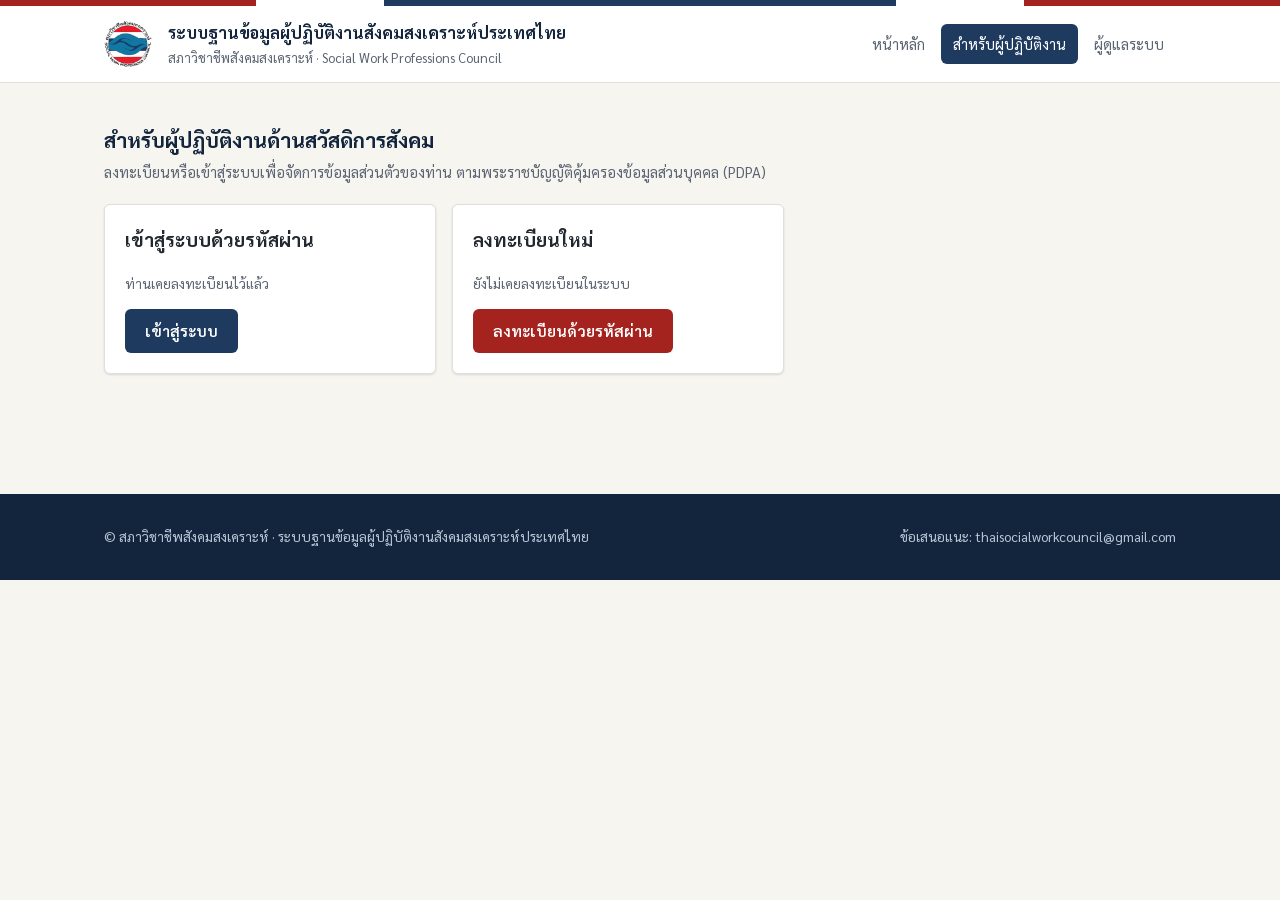
<file: register.html>
<!DOCTYPE html>
<html lang="th">
<head>
<meta charset="UTF-8">
<meta name="viewport" content="width=device-width, initial-scale=1.0">
<title>สำหรับผู้ปฏิบัติงาน — ระบบฐานข้อมูลผู้ปฏิบัติงานสังคมสงเคราะห์ประเทศไทย</title>
<link href="https://fonts.googleapis.com/css2?family=Sarabun:wght@400;600;700&display=swap" rel="stylesheet">
<link rel="stylesheet" href="style.css">
</head>
<body>
<div class="flag-band"></div>
<header class="site-header">
  <div class="header-inner">
    <img class="logo" src="logo.png" alt="ตราสภาวิชาชีพสังคมสงเคราะห์">
    <div class="header-titles">
      <div class="th">ระบบฐานข้อมูลผู้ปฏิบัติงานสังคมสงเคราะห์ประเทศไทย</div>
      <div class="sub">สภาวิชาชีพสังคมสงเคราะห์ · Social Work Professions Council</div>
    </div>
    <nav class="main-nav">
      <a href="index.html">หน้าหลัก</a>
      <a href="register.html" class="active">สำหรับผู้ปฏิบัติงาน</a>
      <a href="admin.html">ผู้ดูแลระบบ</a>
    </nav>
  </div>
</header>

<main>
  <div class="container">

    <!-- ============ GATE: choose login or register ============ -->
    <div id="gateView">
      <h2 class="section-title">สำหรับผู้ปฏิบัติงานด้านสวัสดิการสังคม</h2>
      <p class="section-sub">ลงทะเบียนหรือเข้าสู่ระบบเพื่อจัดการข้อมูลส่วนตัวของท่าน ตามพระราชบัญญัติคุ้มครองข้อมูลส่วนบุคคล (PDPA)</p>
      <div class="card mt-16" id="thaidCard" style="display:none; max-width:680px; border-color:#0b1f38; background:linear-gradient(135deg,#12253d,#1e3a5f); color:#fff;">
        <div class="flex-between" style="flex-wrap:wrap; gap:12px;">
          <div>
            <h3 style="margin:0 0 4px; color:#fff;">เข้าสู่ระบบด้วย ThaiD</h3>
            <p class="text-sm" style="color:#cfdcec; margin:0;">ยืนยันตัวตนด้วยแอปพลิเคชัน ThaiD ของกรมการปกครอง ไม่ต้องจำรหัสผ่าน</p>
          </div>
          <button class="btn" style="background:#fff; color:var(--navy-deep);" id="thaidLoginBtn">เข้าสู่ระบบด้วย ThaiD</button>
        </div>
        <div id="thaidLoginAlert" class="mt-8"></div>
      </div>

      <div class="grid grid-2 mt-16" style="max-width:680px;">
        <div class="card">
          <h3 style="margin-top:0;">เข้าสู่ระบบด้วยรหัสผ่าน</h3>
          <p class="text-soft text-sm">ท่านเคยลงทะเบียนไว้แล้ว</p>
          <button class="btn btn-navy" onclick="showView('loginView')">เข้าสู่ระบบ</button>
        </div>
        <div class="card">
          <h3 style="margin-top:0;">ลงทะเบียนใหม่</h3>
          <p class="text-soft text-sm">ยังไม่เคยลงทะเบียนในระบบ<span id="thaidRegisterHint" style="display:none;"> (หรือใช้ปุ่ม ThaiD ด้านบนเพื่อลงทะเบียนอัตโนมัติ)</span></p>
          <button class="btn btn-primary" onclick="showView('registerView')">ลงทะเบียนด้วยรหัสผ่าน</button>
        </div>
      </div>
    </div>

    <!-- ============ LOGIN ============ -->
    <div id="loginView" style="display:none;">
      <div class="auth-shell" style="min-height:auto; padding:20px 0;">
        <div class="auth-card">
          <h2>เข้าสู่ระบบ</h2>
          <div id="loginAlert"></div>
          <div class="field">
            <label>เลขบัตรประชาชน</label>
            <input type="text" id="loginNationalId" maxlength="13" placeholder="เลขบัตรประชาชน 13 หลัก">
          </div>
          <div class="field">
            <label>รหัสผ่าน</label>
            <input type="password" id="loginPassword">
          </div>
          <button class="btn btn-navy" style="width:100%;" id="loginBtn">เข้าสู่ระบบ</button>
          <p class="text-sm text-center mt-16"><a href="#" onclick="showView('gateView'); return false;">← กลับ</a></p>
        </div>
      </div>
    </div>

    <!-- ============ REGISTER ============ -->
    <div id="registerView" style="display:none;">
      <h2 class="section-title">ลงทะเบียนผู้ปฏิบัติงาน</h2>
      <p class="section-sub">กรอกข้อมูลให้ครบถ้วน ท่านสามารถแก้ไขข้อมูลบางส่วนได้เองภายหลังจากเข้าสู่ระบบ</p>
      <div id="registerAlert"></div>

      <div class="pdpa-consent-card">
        <div class="flex gap-12" style="align-items:flex-start;">
          <span class="pdpa-icon">🔒</span>
          <div>
            <h3 style="margin:0 0 4px; color:var(--navy-deep);">ความเป็นส่วนตัวของข้อมูล (PDPA)</h3>
            <p class="text-sm text-soft" style="margin:0;">
              สภาวิชาชีพสังคมสงเคราะห์เก็บรวบรวมและใช้ข้อมูลของท่านเพื่อจัดทำฐานข้อมูลผู้ประกอบวิชาชีพและกำกับดูแลมาตรฐานวิชาชีพ
              <button type="button" class="pdpa-link-btn" onclick="openPdpaModal()">อ่านประกาศฉบับเต็ม</button>
            </p>
          </div>
        </div>
      </div>

      <form id="registerForm" class="card mt-16">
        <label class="text-sm flex gap-8" style="align-items:flex-start; background:#f7f5f0; padding:12px; border-radius:6px; border:1px solid var(--gold);">
          <input type="checkbox" id="registerPdpaConsent" required style="margin-top:3px;">
          <span>ข้าพเจ้าได้อ่านและยินยอมให้สภาวิชาชีพสังคมสงเคราะห์เก็บรวบรวม ใช้ และเปิดเผยข้อมูลส่วนบุคคลของข้าพเจ้าตาม<button type="button" class="pdpa-link-btn" onclick="openPdpaModal()">ประกาศความเป็นส่วนตัว</button> *</span>
        </label>

        <h3 class="mt-24">1. ข้อมูลบุคคล</h3>
        <div class="form-grid">
          <div class="field"><label>คำนำหน้า *</label>
            <select name="Prefix" id="prefixSelect" required>
              <option value="นาย">นาย</option><option value="นาง">นาง</option><option value="นางสาว">นางสาว</option><option value="อื่นๆ">อื่นๆ</option>
            </select>
            <input type="text" id="prefixOther" placeholder="โปรดระบุคำนำหน้า" style="display:none; margin-top:8px;">
          </div>
          <div class="field"><label>เลขบัตรประชาชน * (13 หลัก)</label><input type="text" name="NationalID" id="regNationalId" maxlength="13" required></div>
          <div class="field"><label>เลขที่สมาชิก หรือ เลขที่ใบอนุญาต (ใช้ยืนยันตัวตน)</label><input type="text" id="regClaimCode" autocomplete="off" placeholder="กรอกเฉพาะหากท่านเคยมีข้อมูลกับสภาฯ แล้ว">
            <span class="text-sm text-soft">ถ้าสภาฯ มีข้อมูลของท่านอยู่แล้ว ต้องกรอกเลขนี้เพื่อยืนยันตัวตนก่อนดึงข้อมูลหรือรับสิทธิ์บัญชี</span></div>
          <div class="field"><label>ชื่อ *</label><input type="text" name="FirstName" required></div>
          <div class="field"><label>นามสกุล *</label><input type="text" name="LastName" required></div>
          <div class="field"><label>เบอร์โทรศัพท์ *</label><input type="tel" name="Phone" required></div>
          <div class="field"><label>อีเมล</label><input type="email" name="Email"></div>
          <div class="field"><label>สถานะการปฏิบัติงาน *</label>
            <select name="PracticeStatus" id="practiceStatusSelect" required>
              <option value="กำลังปฏิบัติงาน">กำลังปฏิบัติงาน</option>
              <option value="หยุดปฏิบัติงานชั่วคราว">หยุดปฏิบัติงานชั่วคราว</option>
              <option value="เกษียณอายุ">เกษียณอายุ</option>
              <option value="ไม่ได้ปฏิบัติงานในสายวิชาชีพ">ไม่ได้ปฏิบัติงานในสายวิชาชีพ</option>
              <option value="อื่นๆ">อื่นๆ</option>
            </select>
            <input type="text" id="practiceStatusOther" placeholder="โปรดระบุสถานะการปฏิบัติงาน" style="display:none; margin-top:8px;">
          </div>
        </div>

        <h3 class="flex-between" style="align-items:center;">
          <span>2. ที่อยู่</span>
          <button type="button" class="btn btn-outline btn-sm pull-council-btn" data-section="address">ดึงข้อมูลจากสภาฯ</button>
        </h3>
        <p class="text-sm text-soft" style="margin-top:-8px;">กรอกเลขบัตรประชาชนในข้อ 1 ก่อน แล้วกดปุ่มด้านบนเพื่อดึงที่อยู่ที่เคยลงทะเบียนไว้กับสภาฯ (ถ้ามี)</p>

        <h4>ที่อยู่ตามทะเบียนบ้าน</h4>
        <div class="form-grid">
          <div class="field"><label>บ้านเลขที่</label><input type="text" name="House_No"></div>
          <div class="field"><label>หมู่บ้าน</label><input type="text" name="House_Village"></div>
          <div class="field"><label>อาคาร/ชั้น</label><input type="text" name="House_Building"></div>
          <div class="field"><label>ซอย</label><input type="text" name="House_Soi"></div>
          <div class="field"><label>ถนน</label><input type="text" name="House_Road"></div>
        </div>
        <div class="form-grid">
          <div class="field"><label>จังหวัด *</label><select name="House_Province" class="addr-province" data-group="House" required><option value="">เลือกจังหวัด</option></select></div>
          <div class="field"><label>อำเภอ/เขต *</label><select name="House_District" class="addr-district" data-group="House" required><option value="">เลือกจังหวัดก่อน</option></select></div>
          <div class="field"><label>ตำบล/แขวง *</label><select name="House_Subdistrict" class="addr-subdistrict" data-group="House" required><option value="">เลือกอำเภอก่อน</option></select></div>
          <div class="field"><label>รหัสไปรษณีย์</label><input type="text" name="House_Zipcode" class="addr-zipcode" data-group="House" readonly></div>
        </div>

        <h4>
          ที่อยู่ปัจจุบัน
          <label class="text-sm text-soft" style="font-weight:400; margin-left:12px;">
            <input type="checkbox" id="sameAsHouse"> ใช้ที่อยู่เดียวกับทะเบียนบ้าน
          </label>
        </h4>
        <div class="form-grid">
          <div class="field"><label>บ้านเลขที่</label><input type="text" name="Current_No"></div>
          <div class="field"><label>หมู่บ้าน</label><input type="text" name="Current_Village"></div>
          <div class="field"><label>อาคาร/ชั้น</label><input type="text" name="Current_Building"></div>
          <div class="field"><label>ซอย</label><input type="text" name="Current_Soi"></div>
          <div class="field"><label>ถนน</label><input type="text" name="Current_Road"></div>
        </div>
        <div class="form-grid">
          <div class="field"><label>จังหวัด *</label><select name="Current_Province" class="addr-province" data-group="Current" required><option value="">เลือกจังหวัด</option></select></div>
          <div class="field"><label>อำเภอ/เขต *</label><select name="Current_District" class="addr-district" data-group="Current" required><option value="">เลือกจังหวัดก่อน</option></select></div>
          <div class="field"><label>ตำบล/แขวง *</label><select name="Current_Subdistrict" class="addr-subdistrict" data-group="Current" required><option value="">เลือกอำเภอก่อน</option></select></div>
          <div class="field"><label>รหัสไปรษณีย์</label><input type="text" name="Current_Zipcode" class="addr-zipcode" data-group="Current" readonly></div>
        </div>

        <h3 class="flex-between" style="align-items:center;">
          <span>3. วุฒิการศึกษา</span>
          <button type="button" class="btn btn-outline btn-sm pull-council-btn" data-section="education">ดึงข้อมูลจากสภาฯ</button>
        </h3>
        <p class="text-sm text-soft" style="margin-top:-8px;">เพิ่มได้มากกว่า 1 วุฒิ (เช่น ปริญญาตรีและปริญญาโท)</p>
        <datalist id="universityListReg"></datalist>
        <div id="educationRows"></div>
        <button type="button" class="btn btn-ghost btn-sm" id="addEducationRow">+ เพิ่มวุฒิการศึกษา</button>

        <h3 class="flex-between" style="align-items:center;">
          <span>4. การทำงาน/หน่วยงาน/ตำแหน่ง</span>
          <button type="button" class="btn btn-outline btn-sm pull-council-btn" data-section="work">ดึงข้อมูลจากสภาฯ</button>
        </h3>
        <div class="form-grid">
          <div class="field"><label>ประเภทตำแหน่งงาน *</label>
            <select name="PositionType" id="positionTypeSelect" required>
              <option value="นักสังคมสงเคราะห์">นักสังคมสงเคราะห์</option>
              <option value="ผู้ช่วยนักสังคมสงเคราะห์">ผู้ช่วยนักสังคมสงเคราะห์</option>
              <option value="นักพัฒนาสังคม">นักพัฒนาสังคม</option>
              <option value="นักพัฒนาชุมชน">นักพัฒนาชุมชน</option>
              <option value="อื่นๆ">อื่นๆ</option>
            </select>
            <input type="text" id="positionTypeOther" placeholder="โปรดระบุประเภทตำแหน่งงาน" style="display:none; margin-top:8px;">
          </div>
          <div class="field"><label>ระดับตำแหน่ง</label>
            <select name="PositionLevel" id="positionLevelSelect">
              <option value="">ไม่ระบุ</option>
              <option value="ปฏิบัติการ">ปฏิบัติการ</option>
              <option value="ชำนาญการ">ชำนาญการ</option>
              <option value="ชำนาญการพิเศษ">ชำนาญการพิเศษ</option>
              <option value="เชี่ยวชาญ">เชี่ยวชาญ</option>
              <option value="ผู้ทรงคุณวุฒิ">ผู้ทรงคุณวุฒิ</option>
            </select>
          </div>
          <div class="field"><label>สังกัด</label>
            <select name="Sangkad" class="agency-sangkad" required><option value="">เลือกสังกัด</option></select>
          </div>
          <div class="field"><label>กรม *</label>
            <select name="Department" class="agency-department" required><option value="">เลือกสังกัดก่อน</option></select>
            <input type="text" id="departmentOther" class="department-other" placeholder="โปรดระบุชื่อกรม" style="display:none; margin-top:8px;">
          </div>
          <div class="field"><label>ประเภทหน่วยงาน</label>
            <select name="AgencyType" class="agency-type"><option value="ภาครัฐ">ภาครัฐ</option><option value="ท้องถิ่น">ท้องถิ่น</option><option value="เอกชน">เอกชน</option><option value="NGO">NGO</option><option value="อื่นๆ">อื่นๆ</option></select>
          </div>
          <div class="field" style="grid-column:1 / -1;"><label>ชื่อหน่วยงานที่ปฏิบัติงาน *</label>
            <input type="text" name="AgencyName" required placeholder="เช่น สำนักงานพัฒนาสังคมและความมั่นคงของมนุษย์จังหวัดเชียงใหม่ / โรงพยาบาลเชียงใหม่">
          </div>
        </div>

        <h4>
          ที่ทำงาน
          <label class="text-sm text-soft" style="font-weight:400; margin-left:12px;">
            <input type="checkbox" id="sameAsCurrentWork"> ใช้ที่อยู่เดียวกับที่อยู่ปัจจุบัน
          </label>
        </h4>
        <div class="form-grid">
          <div class="field"><label>บ้านเลขที่</label><input type="text" name="Work_No"></div>
          <div class="field"><label>หมู่บ้าน</label><input type="text" name="Work_Village"></div>
          <div class="field"><label>อาคาร/ชั้น</label><input type="text" name="Work_Building"></div>
          <div class="field"><label>ซอย</label><input type="text" name="Work_Soi"></div>
          <div class="field"><label>ถนน</label><input type="text" name="Work_Road"></div>
        </div>
        <div class="form-grid">
          <div class="field"><label>จังหวัด</label><select name="Work_Province" class="addr-province" data-group="Work"><option value="">เลือกจังหวัด</option></select></div>
          <div class="field"><label>อำเภอ/เขต</label><select name="Work_District" class="addr-district" data-group="Work"><option value="">เลือกจังหวัดก่อน</option></select></div>
          <div class="field"><label>ตำบล/แขวง</label><select name="Work_Subdistrict" class="addr-subdistrict" data-group="Work"><option value="">เลือกอำเภอก่อน</option></select></div>
          <div class="field"><label>รหัสไปรษณีย์</label><input type="text" name="Work_Zipcode" class="addr-zipcode" data-group="Work" readonly></div>
        </div>

        <h4 class="flex-between" style="align-items:center;">
          <span>ประวัติการทำงาน (หน่วยงาน/ตำแหน่ง ตามช่วงเวลา)</span>
          <button type="button" class="btn btn-ghost btn-sm" id="addWorkHistoryRow">+ เพิ่มประวัติการทำงาน</button>
        </h4>
        <div id="workHistoryRows"></div>

        <h3 class="flex-between" style="align-items:center;">
          <span>5. สมาชิกภาพสภาวิชาชีพฯ</span>
          <button type="button" class="btn btn-outline btn-sm pull-council-btn" data-section="membership">ดึงข้อมูลจากสภาฯ</button>
        </h3>
        <p class="text-sm text-soft" style="margin-top:-8px;">ข้อมูลส่วนนี้ออกโดยสภาฯ — หากท่านเป็นสมาชิกอยู่แล้ว ให้กดปุ่มด้านบนเพื่อดึงข้อมูล หากยังไม่เป็นสมาชิกสามารถเว้นว่างไว้ได้</p>
        <div class="form-grid">
          <div class="field"><label>เลขที่สมาชิก</label><input type="text" name="MembershipNumber"></div>
          <div class="field"><label>ประเภทสมาชิก</label><input type="text" name="MembershipType" placeholder="เช่น สามัญ, สมทบ"></div>
          <div class="field"><label>วันที่ออกบัตร</label><input type="date" name="MembershipIssueDate"></div>
          <div class="field"><label>วันที่หมดอายุ</label><input type="date" name="MembershipExpireDate"></div>
          <div class="field"><label>สถานะสมาชิก</label>
            <select name="MembershipStatus"><option value="none">ยังไม่เป็นสมาชิก</option><option value="active">ปกติ</option><option value="ended">สิ้นสุด</option></select>
          </div>
        </div>

        <h3 class="flex-between" style="align-items:center;">
          <span>6. ใบอนุญาตประกอบวิชาชีพ</span>
          <button type="button" class="btn btn-outline btn-sm pull-council-btn" data-section="license">ดึงข้อมูลจากสภาฯ</button>
        </h3>
        <p class="text-sm text-soft" style="margin-top:-8px;">ข้อมูลส่วนนี้ออกโดยสภาฯ — หากท่านมีใบอนุญาตอยู่แล้ว ให้กดปุ่มด้านบนเพื่อดึงข้อมูล หากยังไม่มีสามารถเว้นว่างไว้ได้</p>
        <div class="form-grid">
          <div class="field"><label>เลขที่ใบอนุญาต</label><input type="text" name="LicenseNumber"></div>
          <div class="field"><label>วันที่รับใบอนุญาต</label><input type="date" name="LicenseIssueDate"></div>
          <div class="field"><label>วันที่ใบอนุญาตหมดอายุ</label><input type="date" name="LicenseExpireDate"></div>
        </div>

        <h3 class="flex-between" style="align-items:center;">
          <span>7. ความเชี่ยวชาญ</span>
          <button type="button" class="btn btn-outline btn-sm pull-council-btn" data-section="specialization">ดึงข้อมูลจากสภาฯ</button>
        </h3>
        <div class="form-grid">
          <div class="field" style="grid-column:1 / -1;"><label>สาขา/ด้านความเชี่ยวชาญ (คั่นด้วยจุลภาค)</label><input type="text" name="Specializations" placeholder="เช่น เด็กและครอบครัว, ผู้สูงอายุ, ผู้พิการ, กระบวนการยุติธรรม, สุขภาพ"></div>
        </div>

        <h3>ตั้งรหัสผ่านสำหรับเข้าสู่ระบบ</h3>
        <div class="form-grid">
          <div class="field"><label>รหัสผ่าน * (อย่างน้อย 8 ตัวอักษร)</label><input type="password" id="regPassword" minlength="8" required></div>
          <div class="field"><label>ยืนยันรหัสผ่าน *</label><input type="password" id="regPassword2" minlength="8" required></div>
        </div>

        <p class="text-sm text-soft">ข้อมูลของท่านจะถูกจัดเก็บและใช้งานตามพระราชบัญญัติคุ้มครองข้อมูลส่วนบุคคล (PDPA) เพื่อวัตถุประสงค์ในการกำกับดูแลมาตรฐานวิชาชีพเท่านั้น</p>

        <div class="flex gap-12">
          <button type="submit" class="btn btn-primary" id="registerBtn">ลงทะเบียน</button>
          <button type="button" class="btn btn-ghost" onclick="showView('gateView')">ยกเลิก</button>
        </div>
      </form>
    </div>

    <!-- ============ PROFILE (after login) ============ -->
    <div id="profileView" style="display:none;">
      <div class="flex-between">
        <div>
          <h2 class="section-title">ข้อมูลส่วนตัวของฉัน</h2>
          <p class="section-sub" id="profileSubtitle"></p>
        </div>
        <button class="btn btn-ghost" onclick="logout()">ออกจากระบบ</button>
      </div>

      <div class="grid grid-3 mt-16">
        <div class="card kpi"><div class="num" id="profMembership">-</div><div class="label">สถานะสมาชิกภาพ</div></div>
        <div class="card kpi accent-green"><div class="num" id="profLicense">-</div><div class="label">สถานะใบอนุญาต</div></div>
        <div class="card kpi accent-gold"><div class="num" id="profLicenseExp">-</div><div class="label">ใบอนุญาตหมดอายุ</div></div>
      </div>

      <form id="profileForm" class="card mt-24">
        <h3 style="margin-top:0;">แก้ไขข้อมูล</h3>
        <div id="profileAlert"></div>

        <div id="profPdpaBox" class="pdpa-consent-card" style="margin-bottom:16px;">
          <div class="flex gap-12" style="align-items:flex-start; margin-bottom:12px;">
            <span class="pdpa-icon">🔒</span>
            <div>
              <h4 style="margin:0 0 4px; color:var(--navy-deep);">ความเป็นส่วนตัวของข้อมูล (PDPA)</h4>
              <p class="text-sm text-soft" style="margin:0;">
                สภาวิชาชีพสังคมสงเคราะห์เก็บรวบรวมและใช้ข้อมูลของท่านเพื่อจัดทำฐานข้อมูลผู้ประกอบวิชาชีพและกำกับดูแลมาตรฐานวิชาชีพ
                <button type="button" class="pdpa-link-btn" onclick="openPdpaModal()">อ่านประกาศฉบับเต็ม</button>
              </p>
            </div>
          </div>
          <label class="text-sm flex gap-8" style="align-items:flex-start;">
            <input type="checkbox" id="profilePdpaConsent" style="margin-top:3px;">
            <span id="profilePdpaConsentLabel">ข้าพเจ้าได้อ่านและยินยอมให้สภาวิชาชีพสังคมสงเคราะห์เก็บรวบรวม ใช้ และเปิดเผยข้อมูลส่วนบุคคลของข้าพเจ้าตามประกาศความเป็นส่วนตัวข้างต้น *</span>
          </label>
        </div>

        <h4>ข้อมูลติดต่อ</h4>
        <div class="form-grid">
          <div class="field"><label>เบอร์โทรศัพท์</label><input type="tel" name="Phone"></div>
          <div class="field"><label>อีเมล</label><input type="email" name="Email"></div>
          <div class="field"><label>สถานะการปฏิบัติงาน</label>
            <select name="PracticeStatus" id="profPracticeStatusSelect">
              <option value="กำลังปฏิบัติงาน">กำลังปฏิบัติงาน</option>
              <option value="หยุดปฏิบัติงานชั่วคราว">หยุดปฏิบัติงานชั่วคราว</option>
              <option value="เกษียณอายุ">เกษียณอายุ</option>
              <option value="ไม่ได้ปฏิบัติงาน">ไม่ได้ปฏิบัติงาน</option>
              <option value="อื่นๆ">อื่นๆ</option>
            </select>
            <input type="text" id="profPracticeStatusOther" placeholder="โปรดระบุ" style="display:none; margin-top:8px;">
          </div>
        </div>

        <h4>ที่อยู่ตามทะเบียนบ้าน</h4>
        <div class="form-grid">
          <div class="field"><label>บ้านเลขที่</label><input type="text" name="House_No"></div>
          <div class="field"><label>หมู่บ้าน</label><input type="text" name="House_Village"></div>
          <div class="field"><label>อาคาร/ชั้น</label><input type="text" name="House_Building"></div>
          <div class="field"><label>ซอย</label><input type="text" name="House_Soi"></div>
          <div class="field"><label>ถนน</label><input type="text" name="House_Road"></div>
        </div>
        <div class="form-grid">
          <div class="field"><label>จังหวัด</label><select name="House_Province" class="addr-province" data-group="House"><option value="">เลือกจังหวัด</option></select></div>
          <div class="field"><label>อำเภอ/เขต</label><select name="House_District" class="addr-district" data-group="House"><option value="">เลือกจังหวัดก่อน</option></select></div>
          <div class="field"><label>ตำบล/แขวง</label><select name="House_Subdistrict" class="addr-subdistrict" data-group="House"><option value="">เลือกอำเภอก่อน</option></select></div>
          <div class="field"><label>รหัสไปรษณีย์</label><input type="text" name="House_Zipcode" class="addr-zipcode" data-group="House" readonly></div>
        </div>

        <h4>
          ที่อยู่ปัจจุบัน
          <label class="text-sm text-soft" style="font-weight:400; margin-left:12px;">
            <input type="checkbox" id="profSameAsHouse"> ใช้ที่อยู่เดียวกับทะเบียนบ้าน
          </label>
        </h4>
        <div class="form-grid">
          <div class="field"><label>บ้านเลขที่</label><input type="text" name="Current_No"></div>
          <div class="field"><label>หมู่บ้าน</label><input type="text" name="Current_Village"></div>
          <div class="field"><label>อาคาร/ชั้น</label><input type="text" name="Current_Building"></div>
          <div class="field"><label>ซอย</label><input type="text" name="Current_Soi"></div>
          <div class="field"><label>ถนน</label><input type="text" name="Current_Road"></div>
        </div>
        <div class="form-grid">
          <div class="field"><label>จังหวัด</label><select name="Current_Province" class="addr-province" data-group="Current"><option value="">เลือกจังหวัด</option></select></div>
          <div class="field"><label>อำเภอ/เขต</label><select name="Current_District" class="addr-district" data-group="Current"><option value="">เลือกจังหวัดก่อน</option></select></div>
          <div class="field"><label>ตำบล/แขวง</label><select name="Current_Subdistrict" class="addr-subdistrict" data-group="Current"><option value="">เลือกอำเภอก่อน</option></select></div>
          <div class="field"><label>รหัสไปรษณีย์</label><input type="text" name="Current_Zipcode" class="addr-zipcode" data-group="Current" readonly></div>
        </div>

        <h4>วุฒิการศึกษา</h4>
        <p class="text-sm text-soft" style="margin-top:-8px;">เพิ่มได้มากกว่า 1 วุฒิ (เช่น ปริญญาตรีและปริญญาโท)</p>
        <datalist id="universityListProf"></datalist>
        <div id="profEducationRows"></div>
        <button type="button" class="btn btn-ghost btn-sm" id="profAddEducationRow">+ เพิ่มวุฒิการศึกษา</button>

        <h4 class="mt-24">การทำงาน/หน่วยงาน/ตำแหน่ง</h4>
        <div class="form-grid">
          <div class="field"><label>ประเภทตำแหน่งงาน</label>
            <select name="PositionType" id="profPositionTypeSelect">
              <option value="นักสังคมสงเคราะห์">นักสังคมสงเคราะห์</option>
              <option value="ผู้ช่วยนักสังคมสงเคราะห์">ผู้ช่วยนักสังคมสงเคราะห์</option>
              <option value="นักพัฒนาสังคม">นักพัฒนาสังคม</option>
              <option value="นักพัฒนาชุมชน">นักพัฒนาชุมชน</option>
              <option value="อื่นๆ">อื่นๆ</option>
            </select>
            <input type="text" id="profPositionTypeOther" placeholder="โปรดระบุประเภทตำแหน่งงาน" style="display:none; margin-top:8px;">
          </div>
          <div class="field"><label>ระดับตำแหน่ง</label>
            <select name="PositionLevel">
              <option value="">ไม่ระบุ</option>
              <option value="ปฏิบัติการ">ปฏิบัติการ</option>
              <option value="ชำนาญการ">ชำนาญการ</option>
              <option value="ชำนาญการพิเศษ">ชำนาญการพิเศษ</option>
              <option value="เชี่ยวชาญ">เชี่ยวชาญ</option>
              <option value="ผู้ทรงคุณวุฒิ">ผู้ทรงคุณวุฒิ</option>
            </select>
          </div>
          <div class="field"><label>สังกัด</label>
            <select name="Sangkad" class="agency-sangkad"><option value="">เลือกสังกัด</option></select>
          </div>
          <div class="field"><label>กรม</label>
            <select name="Department" class="agency-department"><option value="">เลือกสังกัดก่อน</option></select>
            <input type="text" id="profDepartmentOther" class="department-other" placeholder="โปรดระบุชื่อกรม" style="display:none; margin-top:8px;">
          </div>
          <div class="field"><label>ประเภทหน่วยงาน</label>
            <select name="AgencyType" class="agency-type"><option value="ภาครัฐ">ภาครัฐ</option><option value="ท้องถิ่น">ท้องถิ่น</option><option value="เอกชน">เอกชน</option><option value="NGO">NGO</option><option value="อื่นๆ">อื่นๆ</option></select>
          </div>
          <div class="field"><label>ชื่อหน่วยงานที่ปฏิบัติงาน</label>
            <input type="text" name="AgencyName" placeholder="เช่น สำนักงานพัฒนาสังคมและความมั่นคงของมนุษย์จังหวัดเชียงใหม่ / โรงพยาบาลเชียงใหม่">
          </div>
        </div>

        <h4>
          ที่ทำงาน
          <label class="text-sm text-soft" style="font-weight:400; margin-left:12px;">
            <input type="checkbox" id="profSameAsCurrentWork"> ใช้ที่อยู่เดียวกับที่อยู่ปัจจุบัน
          </label>
        </h4>
        <div class="form-grid">
          <div class="field"><label>บ้านเลขที่</label><input type="text" name="Work_No"></div>
          <div class="field"><label>หมู่บ้าน</label><input type="text" name="Work_Village"></div>
          <div class="field"><label>อาคาร/ชั้น</label><input type="text" name="Work_Building"></div>
          <div class="field"><label>ซอย</label><input type="text" name="Work_Soi"></div>
          <div class="field"><label>ถนน</label><input type="text" name="Work_Road"></div>
        </div>
        <div class="form-grid">
          <div class="field"><label>จังหวัด</label><select name="Work_Province" class="addr-province" data-group="Work"><option value="">เลือกจังหวัด</option></select></div>
          <div class="field"><label>อำเภอ/เขต</label><select name="Work_District" class="addr-district" data-group="Work"><option value="">เลือกจังหวัดก่อน</option></select></div>
          <div class="field"><label>ตำบล/แขวง</label><select name="Work_Subdistrict" class="addr-subdistrict" data-group="Work"><option value="">เลือกอำเภอก่อน</option></select></div>
          <div class="field"><label>รหัสไปรษณีย์</label><input type="text" name="Work_Zipcode" class="addr-zipcode" data-group="Work" readonly></div>
        </div>

        <h4 class="flex-between" style="align-items:center;">
          <span>ประวัติการทำงาน (หน่วยงาน/ตำแหน่ง ตามช่วงเวลา)</span>
          <button type="button" class="btn btn-ghost btn-sm" id="profAddWorkHistoryRow">+ เพิ่มประวัติการทำงาน</button>
        </h4>
        <div id="profWorkHistoryRows"></div>

        <h4>ความเชี่ยวชาญ</h4>
        <div class="form-grid">
          <div class="field" style="grid-column:1 / -1;"><label>สาขา/ด้านความเชี่ยวชาญ (คั่นด้วยจุลภาค)</label><input type="text" name="Specializations" placeholder="เช่น เด็กและครอบครัว, ผู้สูงอายุ, ผู้พิการ, กระบวนการยุติธรรม, สุขภาพ"></div>
        </div>

        <p class="text-sm text-soft">เลขที่สมาชิก/ใบอนุญาต และวันที่ออก/หมดอายุ เป็นข้อมูลที่สภาวิชาชีพฯ เป็นผู้ดูแล ดูสถานะล่าสุดได้จากการ์ดด้านบน หากต้องการแก้ไขกรุณาติดต่อเจ้าหน้าที่</p>
        <button type="submit" class="btn btn-primary">บันทึกการแก้ไข</button>
      </form>
    </div>

  </div>
</main>

<div class="modal-overlay" id="pdpaModal" hidden onclick="if(event.target===this) closePdpaModal()">
  <div class="modal-box" role="dialog" aria-modal="true" aria-labelledby="pdpaModalTitle">
    <div class="modal-header">
      <h3 id="pdpaModalTitle">🔒 ประกาศความเป็นส่วนตัว (PDPA)</h3>
      <button type="button" class="modal-close-btn" onclick="closePdpaModal()" aria-label="ปิด">✕</button>
    </div>
    <div class="modal-body">
      <h4>ผู้ควบคุมข้อมูลส่วนบุคคล</h4>
      <p>สภาวิชาชีพสังคมสงเคราะห์</p>

      <h4>ข้อมูลที่จัดเก็บ</h4>
      <p>ข้อมูลระบุตัวตน (ชื่อ-นามสกุล เลขบัตรประชาชน) ที่อยู่ ข้อมูลติดต่อ วุฒิการศึกษา ประวัติการทำงาน ข้อมูลสมาชิกภาพและใบอนุญาตประกอบวิชาชีพ และความเชี่ยวชาญ</p>

      <h4>วัตถุประสงค์</h4>
      <p>เพื่อจัดทำและปรับปรุงฐานข้อมูลผู้ประกอบวิชาชีพสังคมสงเคราะห์ให้เป็นปัจจุบัน สนับสนุนการกำกับดูแลมาตรฐานและจรรยาบรรณวิชาชีพ การติดต่อสื่อสารแจ้งข้อมูลข่าวสารที่เกี่ยวข้องกับสมาชิกภาพและใบอนุญาต ตลอดจนการจัดทำสถิติและรายงานภาพรวมของผู้ประกอบวิชาชีพในระดับประเทศ ทั้งนี้ เป็นไปตามพระราชบัญญัติคุ้มครองข้อมูลส่วนบุคคล พ.ศ. 2562</p>

      <h4>การเปิดเผยข้อมูล</h4>
      <p>ข้อมูลบางส่วน (ชื่อ-นามสกุล ตำแหน่ง หน่วยงาน สถานะใบอนุญาต) อาจแสดงต่อสาธารณะผ่านระบบตรวจสอบใบอนุญาตออนไลน์ของสภาฯ เพื่อประโยชน์ในการคุ้มครองประชาชนผู้รับบริการ</p>

      <h4>สิทธิของท่าน</h4>
      <p>ท่านมีสิทธิขอเข้าถึง แก้ไข ลบ หรือถอนความยินยอมข้อมูลของท่านได้ตลอดเวลา โดยติดต่อ thaisocialworkcouncil@gmail.com</p>
    </div>
    <div class="modal-footer">
      <button type="button" class="btn btn-navy btn-sm" onclick="closePdpaModal()">ปิดหน้าต่างนี้</button>
    </div>
  </div>
</div>

<footer class="site-footer">
  <div class="container">
    <div>© สภาวิชาชีพสังคมสงเคราะห์ · ระบบฐานข้อมูลผู้ปฏิบัติงานสังคมสงเคราะห์ประเทศไทย</div>
    <div>ข้อเสนอแนะ: thaisocialworkcouncil@gmail.com</div>

  </div>
</footer>

<script src="thai-address-data.js"></script>
<script src="agency-data.js"></script>
<script src="universities-data.js"></script>
<script src="api.js"></script>
<script src="register.js"></script>
</body>
</html>
</file>
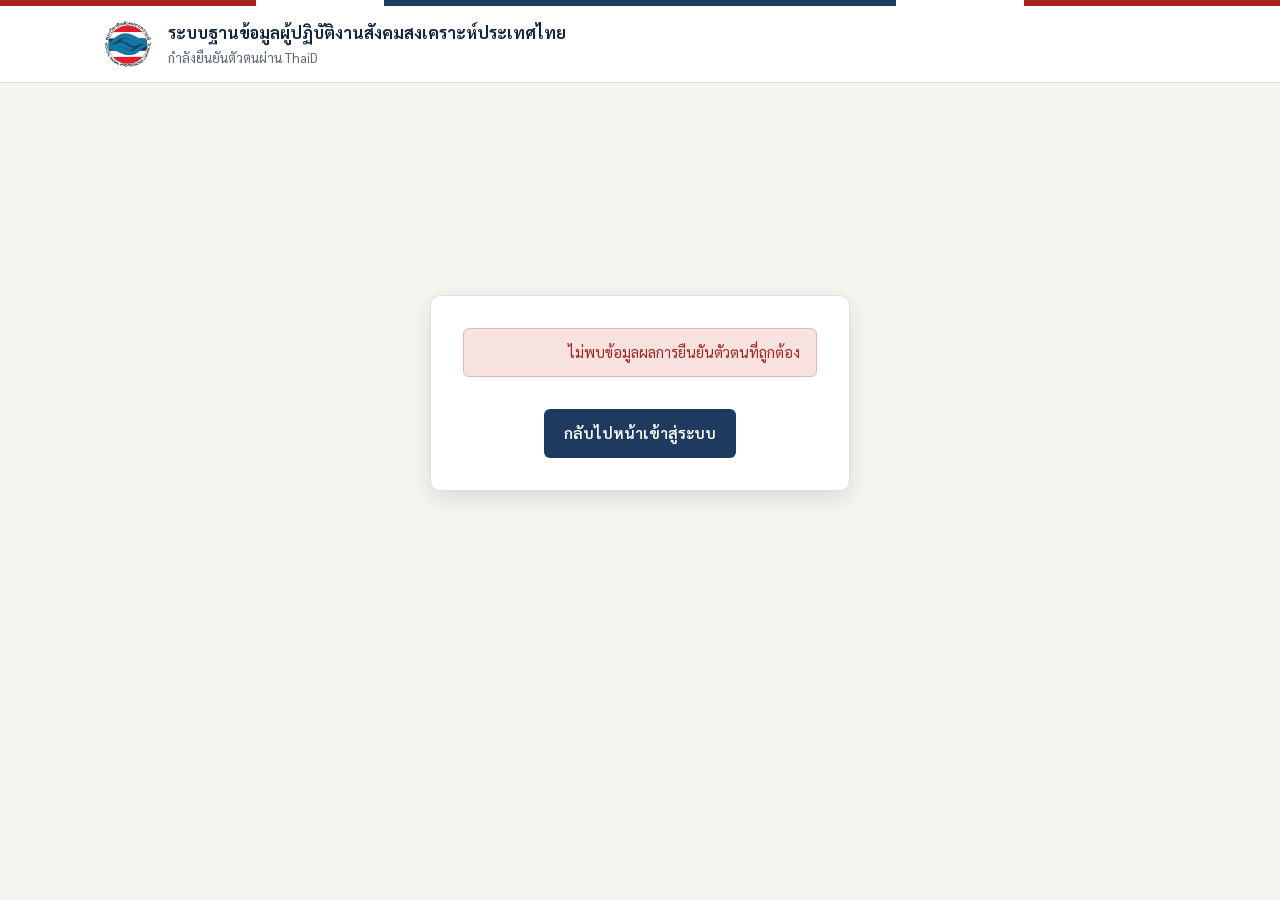
<file: thaid-callback.html>
<!DOCTYPE html>
<html lang="th">
<head>
<meta charset="UTF-8">
<meta name="viewport" content="width=device-width, initial-scale=1.0">
<title>กำลังเข้าสู่ระบบด้วย ThaiD...</title>
<link href="https://fonts.googleapis.com/css2?family=Sarabun:wght@400;600;700&display=swap" rel="stylesheet">
<link rel="stylesheet" href="style.css">
</head>
<body>
<div class="flag-band"></div>
<header class="site-header">
  <div class="header-inner">
    <img class="logo" src="logo.png" alt="ตราสภาวิชาชีพสังคมสงเคราะห์">
    <div class="header-titles">
      <div class="th">ระบบฐานข้อมูลผู้ปฏิบัติงานสังคมสงเคราะห์ประเทศไทย</div>
      <div class="sub">กำลังยืนยันตัวตนผ่าน ThaiD</div>
    </div>
  </div>
</header>
<main>
  <div class="container">
    <div class="auth-shell">
      <div class="auth-card text-center" id="statusCard">
        <div class="spinner" style="width:32px;height:32px;border-color:#1e3a5f33;border-top-color:#1e3a5f;"></div>
        <p class="mt-16">กำลังตรวจสอบผลการยืนยันตัวตนจาก ThaiD...</p>
      </div>
    </div>
  </div>
</main>
<script src="api.js"></script>
<script>
  // อ่าน token/role หรือ error จาก query string ที่ Apps Script ส่งกลับมาหลัง ThaiD callback
  const params = new URLSearchParams(window.location.search);
  const token = params.get('token');
  const role = params.get('role');
  const error = params.get('error');
  const card = document.getElementById('statusCard');

  if (error) {
    card.innerHTML = `<div class="alert alert-error" style="text-align:right;">${escapeHtml(error)}</div>
      <a class="btn btn-navy mt-16" href="register.html">กลับไปหน้าเข้าสู่ระบบ</a>`;
  } else if (token && role === 'citizen') {
    // เก็บ session token ไว้ใน sessionStorage เพื่อให้หน้า register.html อ่านต่อได้
    // (จำเป็นต้องใช้ sessionStorage เพราะเป็นการ redirect ข้ามหน้าเว็บจาก ThaiD/Apps Script กลับมา
    //  ไม่ใช่ Claude artifact — เว็บไซต์นี้ deploy จริงบน GitHub Pages จึงใช้ sessionStorage ได้ตามปกติ)
    sessionStorage.setItem('swdb_person_token', token);
    card.innerHTML = `<p>ยืนยันตัวตนด้วย ThaiD สำเร็จ กำลังนำท่านไปหน้าข้อมูลส่วนตัว...</p>`;
    setTimeout(() => window.location.href = 'register.html', 700);
  } else if (token && role === 'staff') {
    sessionStorage.setItem('swdb_admin_token', token);
    card.innerHTML = `<p>ยืนยันตัวตนด้วย ThaiD สำเร็จ กำลังนำท่านไปแผงควบคุมผู้ดูแลระบบ...</p>`;
    setTimeout(() => window.location.href = 'admin.html', 700);
  } else {
    card.innerHTML = `<div class="alert alert-error" style="text-align:right;">ไม่พบข้อมูลผลการยืนยันตัวตนที่ถูกต้อง</div>
      <a class="btn btn-navy mt-16" href="register.html">กลับไปหน้าเข้าสู่ระบบ</a>`;
  }
</script>
</body>
</html>
</file>
<file: style.css>
/* ==========================================================================
   ระบบฐานข้อมูลนักสังคมสงเคราะห์แห่งชาติ
   Palette: อิงธงชาติไทย (แดง/น้ำเงิน) ผสมโทนกระดาษราชการ — สื่อความน่าเชื่อถือ เป็นทางการ
   ========================================================================== */

:root {
  --navy: #1e3a5f;
  --navy-deep: #12253d;
  --thai-red: #a4231f;
  --thai-red-bright: #c0392b;
  --paper: #f7f5f0;
  --paper-card: #ffffff;
  --ink: #22282f;
  --ink-soft: #5a6472;
  --line: #dfe0da;
  --gold: #b8862e;
  --green-ok: #1f7a4d;
  --amber-warn: #b8710f;
  --red-bad: #a4231f;
  --radius: 6px;
  --shadow: 0 1px 3px rgba(18, 37, 61, 0.08), 0 1px 2px rgba(18, 37, 61, 0.06);
  --shadow-lg: 0 8px 24px rgba(18, 37, 61, 0.12);
  --font-display: 'Sarabun', 'Noto Sans Thai', sans-serif;
  --font-body: 'Sarabun', 'Noto Sans Thai', sans-serif;
}

* { box-sizing: border-box; }

html { scroll-behavior: smooth; }

body {
  margin: 0;
  font-family: var(--font-body);
  background: var(--paper);
  color: var(--ink);
  line-height: 1.6;
  font-size: 16px;
}

img { max-width: 100%; }

a { color: var(--navy); }

.container {
  max-width: 1120px;
  margin: 0 auto;
  padding: 0 24px;
}

/* ---------- Top bar (government-style band) ---------- */
.flag-band {
  height: 6px;
  background: linear-gradient(90deg, var(--thai-red) 0 20%, #ffffff 20% 30%, var(--navy) 30% 70%, #ffffff 70% 80%, var(--thai-red) 80% 100%);
}

header.site-header {
  background: var(--paper-card);
  border-bottom: 1px solid var(--line);
  position: sticky;
  top: 0;
  z-index: 50;
}

.header-inner {
  display: flex;
  align-items: center;
  gap: 16px;
  padding: 14px 24px;
  max-width: 1120px;
  margin: 0 auto;
}

.header-inner img.logo { width: 48px; height: 48px; object-fit: contain; flex-shrink: 0; }

.header-titles { flex: 1; min-width: 0; }
.header-titles .th { font-weight: 700; font-size: 1.02rem; color: var(--navy-deep); }
.header-titles .sub { font-size: 0.82rem; color: var(--ink-soft); }

nav.main-nav {
  display: flex;
  gap: 4px;
  flex-wrap: wrap;
}

nav.main-nav a {
  text-decoration: none;
  color: var(--ink-soft);
  font-size: 0.92rem;
  padding: 8px 12px;
  border-radius: var(--radius);
  transition: background 0.15s, color 0.15s;
  white-space: nowrap;
}

nav.main-nav a:hover, nav.main-nav a.active {
  background: var(--navy);
  color: #fff;
}

/* ---------- Hero ---------- */
.hero {
  background: linear-gradient(160deg, var(--navy-deep) 0%, var(--navy) 55%, #2a4d78 100%);
  color: #fff;
  padding: 56px 24px 64px;
  position: relative;
  overflow: hidden;
}

.hero::after {
  content: '';
  position: absolute;
  right: -80px; top: -80px;
  width: 320px; height: 320px;
  border-radius: 50%;
  background: radial-gradient(circle, rgba(196, 62, 43, 0.28), transparent 70%);
}

.hero-inner { max-width: 1120px; margin: 0 auto; position: relative; }

.hero .eyebrow {
  text-transform: uppercase;
  letter-spacing: 0.14em;
  font-size: 0.74rem;
  color: #f0c14b;
  font-weight: 600;
  margin-bottom: 10px;
}

.hero h1 {
  font-size: clamp(1.6rem, 4vw, 2.4rem);
  margin: 0 0 12px;
  font-weight: 700;
  max-width: 760px;
}

.hero p.lead {
  color: #d6e0ec;
  max-width: 620px;
  margin: 0 0 28px;
  font-size: 1.02rem;
}

/* ---------- Search box ---------- */
.search-box {
  background: rgba(255,255,255,0.98);
  border-radius: 10px;
  padding: 8px;
  display: flex;
  gap: 8px;
  max-width: 620px;
  box-shadow: var(--shadow-lg);
}

.search-box input {
  flex: 1;
  border: none;
  outline: none;
  padding: 12px 14px;
  font-size: 1rem;
  font-family: inherit;
  border-radius: 6px;
  color: var(--ink);
}

.btn {
  display: inline-flex;
  align-items: center;
  justify-content: center;
  gap: 8px;
  border: none;
  border-radius: 6px;
  padding: 12px 20px;
  font-size: 0.95rem;
  font-family: inherit;
  font-weight: 600;
  cursor: pointer;
  transition: transform 0.1s, background 0.15s, box-shadow 0.15s;
  text-decoration: none;
}
.btn:active { transform: translateY(1px); }
.btn-primary { background: var(--thai-red); color: #fff; }
.btn-primary:hover { background: var(--thai-red-bright); }
.btn-navy { background: var(--navy); color: #fff; }
.btn-navy:hover { background: #274d78; }
.btn-outline { background: transparent; border: 1.5px solid var(--navy); color: var(--navy); }
.btn-outline:hover { background: var(--navy); color: #fff; }
.btn-ghost { background: transparent; color: var(--ink-soft); border: 1px solid var(--line); }
.btn-ghost:hover { background: #eee; }
.btn-danger { background: var(--red-bad); color: #fff; }
.btn-sm { padding: 7px 12px; font-size: 0.84rem; }
.btn:disabled { opacity: 0.55; cursor: not-allowed; }

/* ---------- Sections & cards ---------- */
main { padding: 40px 0 80px; }

.section-title {
  font-size: 1.3rem;
  font-weight: 700;
  color: var(--navy-deep);
  margin: 0 0 4px;
}
.section-sub { color: var(--ink-soft); font-size: 0.92rem; margin: 0 0 20px; }

.card {
  background: var(--paper-card);
  border: 1px solid var(--line);
  border-radius: var(--radius);
  padding: 20px;
  box-shadow: var(--shadow);
}

.grid {
  display: grid;
  gap: 16px;
}
.grid-4 { grid-template-columns: repeat(4, 1fr); }
.grid-3 { grid-template-columns: repeat(3, 1fr); }
.grid-2 { grid-template-columns: repeat(2, 1fr); }

@media (max-width: 900px) {
  .grid-4 { grid-template-columns: repeat(2, 1fr); }
  .grid-3 { grid-template-columns: repeat(2, 1fr); }
}
@media (max-width: 620px) {
  .grid-4, .grid-3, .grid-2 { grid-template-columns: 1fr; }
  .header-inner { flex-wrap: wrap; }
  nav.main-nav { order: 3; width: 100%; justify-content: flex-start; overflow-x: auto; }
}

/* KPI cards */
.kpi {
  border-top: 3px solid var(--navy);
  padding: 16px 18px;
}
.kpi .num { font-size: 1.9rem; font-weight: 700; color: var(--navy-deep); line-height: 1.1; }
.kpi .label { color: var(--ink-soft); font-size: 0.85rem; margin-top: 6px; }
.kpi.accent-red { border-top-color: var(--thai-red); }
.kpi.accent-gold { border-top-color: var(--gold); }
.kpi.accent-green { border-top-color: var(--green-ok); }

/* status badges */
.badge {
  display: inline-block;
  padding: 3px 10px;
  border-radius: 20px;
  font-size: 0.78rem;
  font-weight: 600;
}
.badge-green { background: #e2f3ea; color: var(--green-ok); }
.badge-amber { background: #fbeed7; color: var(--amber-warn); }
.badge-red { background: #f8e2e0; color: var(--red-bad); }
.badge-gray { background: #eceeec; color: #6b7280; }

/* Result list */
.result-card {
  border: 1px solid var(--line);
  border-radius: var(--radius);
  padding: 16px 18px;
  background: #fff;
  display: flex;
  justify-content: space-between;
  gap: 12px;
  align-items: flex-start;
  flex-wrap: wrap;
}
.result-card + .result-card { margin-top: 10px; }
.result-name { font-weight: 700; color: var(--navy-deep); font-size: 1.02rem; }
.result-meta { color: var(--ink-soft); font-size: 0.88rem; margin-top: 4px; }
.result-badges { display: flex; gap: 6px; flex-wrap: wrap; }

/* Forms */
.field { margin-bottom: 16px; }
.field label { display: block; font-size: 0.86rem; font-weight: 600; color: var(--ink); margin-bottom: 6px; }
.field .hint { font-size: 0.78rem; color: var(--ink-soft); margin-top: 4px; }
input[type=text], input[type=password], input[type=email], input[type=tel], input[type=date], input[type=number], select, textarea {
  width: 100%;
  padding: 10px 12px;
  border: 1px solid var(--line);
  border-radius: 6px;
  font-family: inherit;
  font-size: 0.95rem;
  background: #fff;
  color: var(--ink);
}
input:focus, select:focus, textarea:focus {
  outline: 2px solid var(--navy);
  outline-offset: 1px;
  border-color: var(--navy);
}
textarea { resize: vertical; min-height: 80px; }

.form-grid { display: grid; grid-template-columns: 1fr 1fr; gap: 0 20px; }
@media (max-width: 620px) { .form-grid { grid-template-columns: 1fr; } }

/* Table */
table.data-table { width: 100%; border-collapse: collapse; font-size: 0.9rem; }
table.data-table th {
  text-align: left;
  background: var(--navy);
  color: #fff;
  padding: 10px 12px;
  font-weight: 600;
  position: sticky; top: 0;
}
table.data-table td { padding: 9px 12px; border-bottom: 1px solid var(--line); }
table.data-table tr:hover td { background: #f2f5f8; }
.table-scroll { overflow-x: auto; border: 1px solid var(--line); border-radius: var(--radius); max-height: 560px; overflow-y: auto; }

/* Tabs */
.tabs { display: flex; gap: 4px; border-bottom: 2px solid var(--line); margin-bottom: 24px; flex-wrap: wrap; }
.tab-btn {
  background: none; border: none; padding: 10px 18px; font-family: inherit; font-size: 0.92rem;
  color: var(--ink-soft); cursor: pointer; border-bottom: 2px solid transparent; margin-bottom: -2px; font-weight: 600;
}
.tab-btn.active { color: var(--navy); border-bottom-color: var(--thai-red); }
.tab-panel { display: none; }
.tab-panel.active { display: block; }

/* Alerts / toasts */
.alert { padding: 12px 16px; border-radius: 6px; font-size: 0.9rem; margin-bottom: 16px; }
.alert-error { background: #f8e2e0; color: var(--red-bad); border: 1px solid #e6b6b1; }
.alert-success { background: #e2f3ea; color: var(--green-ok); border: 1px solid #b7ddc6; }
.alert-info { background: #e6edf5; color: var(--navy-deep); border: 1px solid #c3d3e5; }

.toast-wrap { position: fixed; bottom: 20px; right: 20px; z-index: 200; display: flex; flex-direction: column; gap: 8px; }
.toast { padding: 12px 18px; border-radius: 6px; box-shadow: var(--shadow-lg); font-size: 0.9rem; color: #fff; min-width: 220px; animation: toast-in 0.2s ease-out; }
.toast.ok { background: var(--green-ok); }
.toast.err { background: var(--red-bad); }
@keyframes toast-in { from { opacity: 0; transform: translateY(8px); } to { opacity: 1; transform: translateY(0); } }

/* Empty state */
.empty-state { text-align: center; padding: 48px 20px; color: var(--ink-soft); }
.empty-state .icon { font-size: 2.4rem; margin-bottom: 10px; }

/* Footer */
footer.site-footer {
  background: var(--navy-deep);
  color: #b9c6d6;
  padding: 32px 24px;
  font-size: 0.85rem;
  margin-top: 40px;
}
footer.site-footer a { color: #d6e0ec; }
footer.site-footer .container { display: flex; justify-content: space-between; flex-wrap: wrap; gap: 12px; }

/* Login card */
.auth-shell {
  min-height: 60vh;
  display: flex;
  align-items: center;
  justify-content: center;
  padding: 40px 20px;
}
.auth-card {
  width: 100%;
  max-width: 420px;
  background: #fff;
  border: 1px solid var(--line);
  border-radius: 10px;
  padding: 32px;
  box-shadow: var(--shadow-lg);
}
.auth-card h2 { margin-top: 0; color: var(--navy-deep); }

/* Utility */
.flex { display: flex; }
.flex-between { display: flex; justify-content: space-between; align-items: center; }
.gap-8 { gap: 8px; } .gap-12 { gap: 12px; } .gap-16 { gap: 16px; }
.mt-8 { margin-top: 8px; } .mt-16 { margin-top: 16px; } .mt-24 { margin-top: 24px; } .mt-32 { margin-top: 32px; }
.mb-0 { margin-bottom: 0; }
.text-soft { color: var(--ink-soft); }
.text-sm { font-size: 0.85rem; }
.text-center { text-align: center; }
.spinner {
  display: inline-block; width: 16px; height: 16px; border: 2px solid #fff3;
  border-top-color: #fff; border-radius: 50%; animation: spin 0.7s linear infinite;
}
@keyframes spin { to { transform: rotate(360deg); } }
.loading-overlay { text-align: center; padding: 40px; color: var(--ink-soft); }

/* chart containers */
.chart-card canvas { max-width: 100%; }

/* ---------- PDPA consent card + modal ---------- */
.pdpa-consent-card {
  background: linear-gradient(160deg, #fffaf0, #fdf6e3);
  border: 1.5px solid var(--gold);
  border-radius: 10px;
  padding: 18px 20px;
}
.pdpa-consent-card .pdpa-icon {
  display: inline-flex; align-items: center; justify-content: center;
  width: 36px; height: 36px; border-radius: 50%;
  background: var(--gold); color: #fff; font-size: 1.1rem; flex-shrink: 0;
}
.pdpa-consent-card label {
  display: flex; gap: 10px; align-items: flex-start; cursor: pointer;
}
.pdpa-consent-card input[type=checkbox] { margin-top: 4px; width: 17px; height: 17px; accent-color: var(--gold); flex-shrink: 0; }
.pdpa-link-btn {
  background: none; border: none; padding: 0; color: var(--navy);
  text-decoration: underline; font-size: inherit; font-family: inherit; cursor: pointer;
}
.pdpa-link-btn:hover { color: var(--thai-red); }

.modal-overlay {
  position: fixed; inset: 0; background: rgba(18, 37, 61, 0.55);
  display: flex; align-items: center; justify-content: center;
  z-index: 300; padding: 20px; animation: modal-fade-in 0.15s ease-out;
}
.modal-overlay[hidden] { display: none; }
@keyframes modal-fade-in { from { opacity: 0; } to { opacity: 1; } }
.modal-box {
  background: #fff; border-radius: 12px; max-width: 640px; width: 100%;
  max-height: 85vh; display: flex; flex-direction: column;
  box-shadow: 0 20px 60px rgba(18, 37, 61, 0.35);
  animation: modal-pop-in 0.18s ease-out;
}
@keyframes modal-pop-in { from { opacity: 0; transform: translateY(12px) scale(0.98); } to { opacity: 1; transform: translateY(0) scale(1); } }
.modal-header {
  display: flex; align-items: center; justify-content: space-between;
  padding: 20px 24px; border-bottom: 1px solid var(--line);
}
.modal-header h3 { margin: 0; color: var(--navy-deep); font-size: 1.15rem; }
.modal-close-btn {
  background: #f2f0ea; border: none; width: 32px; height: 32px; border-radius: 50%;
  font-size: 1.1rem; color: var(--ink-soft); cursor: pointer; line-height: 1;
  display: flex; align-items: center; justify-content: center; flex-shrink: 0;
}
.modal-close-btn:hover { background: var(--line); color: var(--ink); }
.modal-body { padding: 20px 24px; overflow-y: auto; font-size: 0.92rem; line-height: 1.75; }
.modal-body h4 { color: var(--navy-deep); margin: 18px 0 6px; font-size: 0.95rem; }
.modal-body h4:first-child { margin-top: 0; }
.modal-body p { margin: 0 0 4px; }
.modal-footer { padding: 16px 24px; border-top: 1px solid var(--line); text-align: right; }

/* ---------- Position type breakdown: segmented bar + legend (public home page) ---------- */
.pos-segmented-bar {
  display: flex; width: 100%; height: 14px; border-radius: 20px; overflow: hidden;
  background: var(--line);
}
.pos-segmented-bar > div { height: 100%; min-width: 2px; transition: width 0.4s ease-out; }
.pos-legend { display: flex; flex-wrap: wrap; gap: 10px 28px; margin-top: 18px; }
.pos-legend-item { display: flex; align-items: center; gap: 8px; font-size: 0.92rem; }
.pos-legend-dot { width: 11px; height: 11px; border-radius: 50%; flex-shrink: 0; }
</file>
